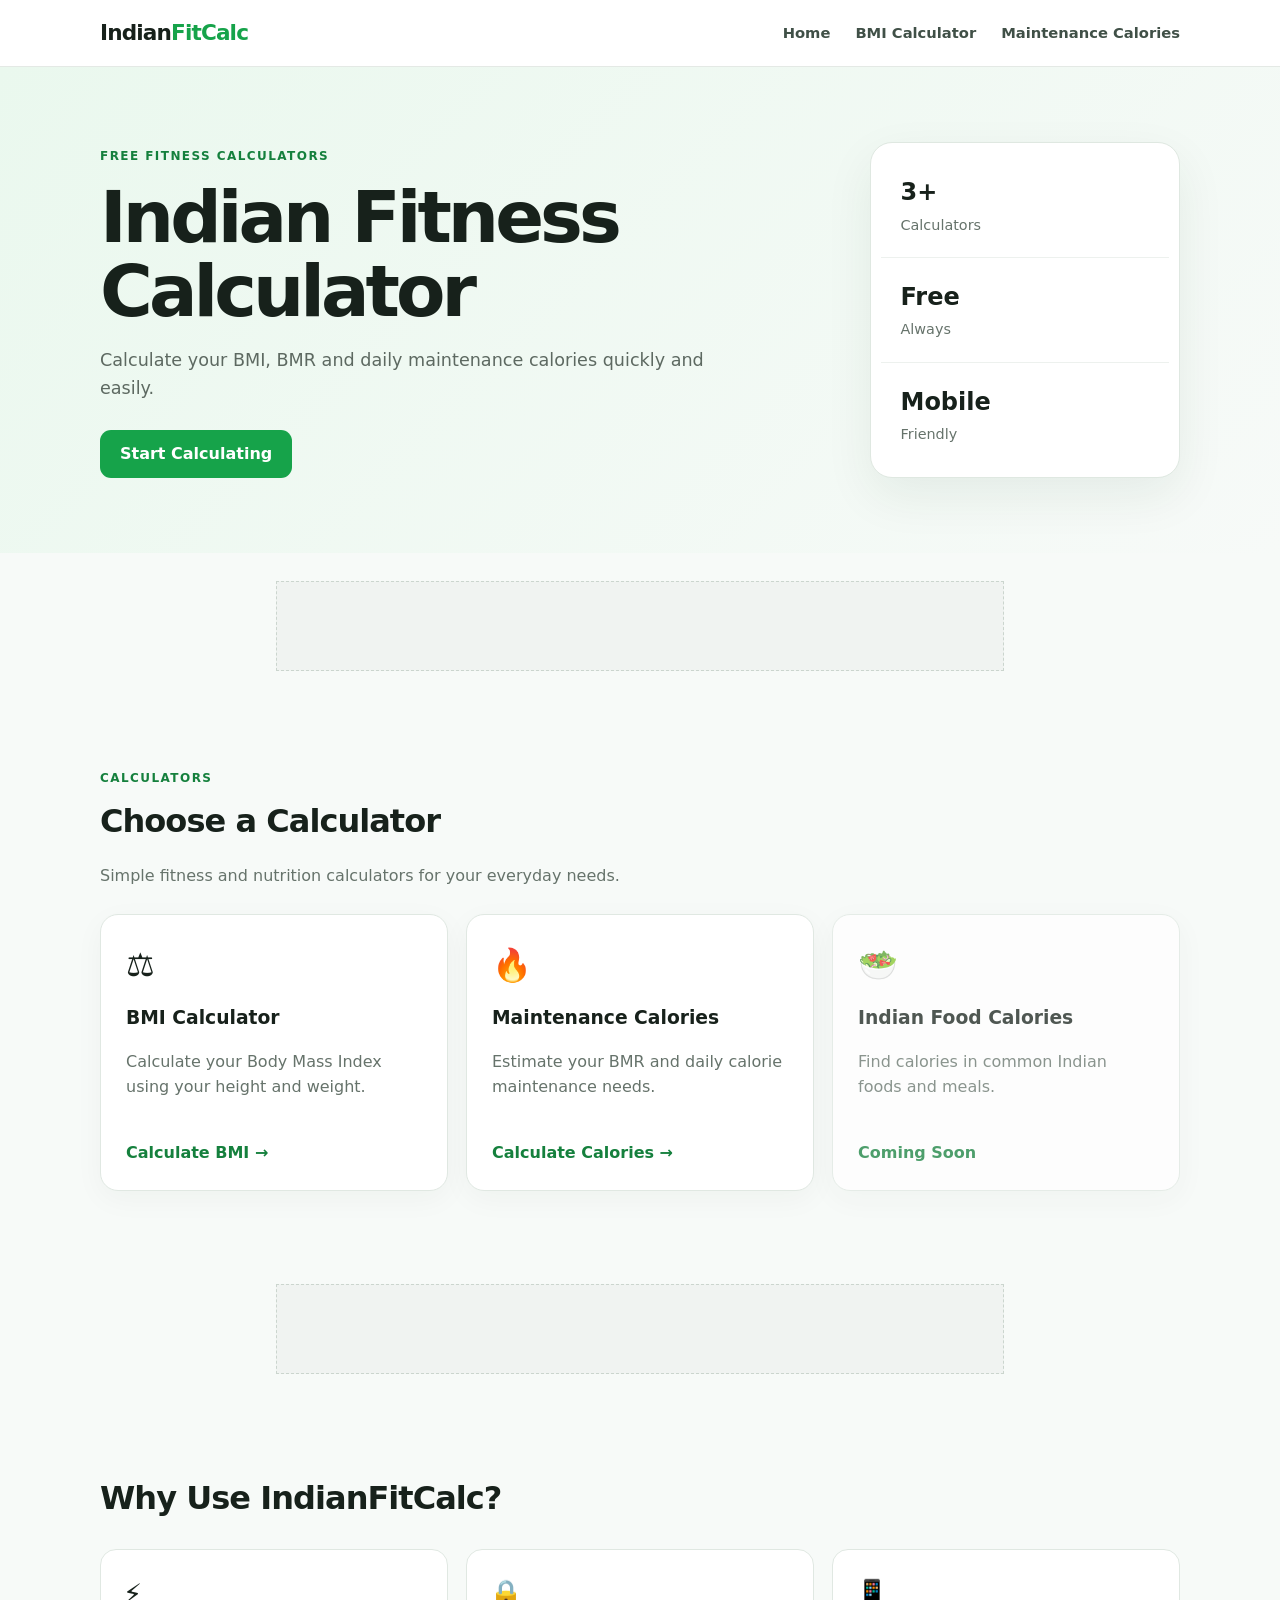
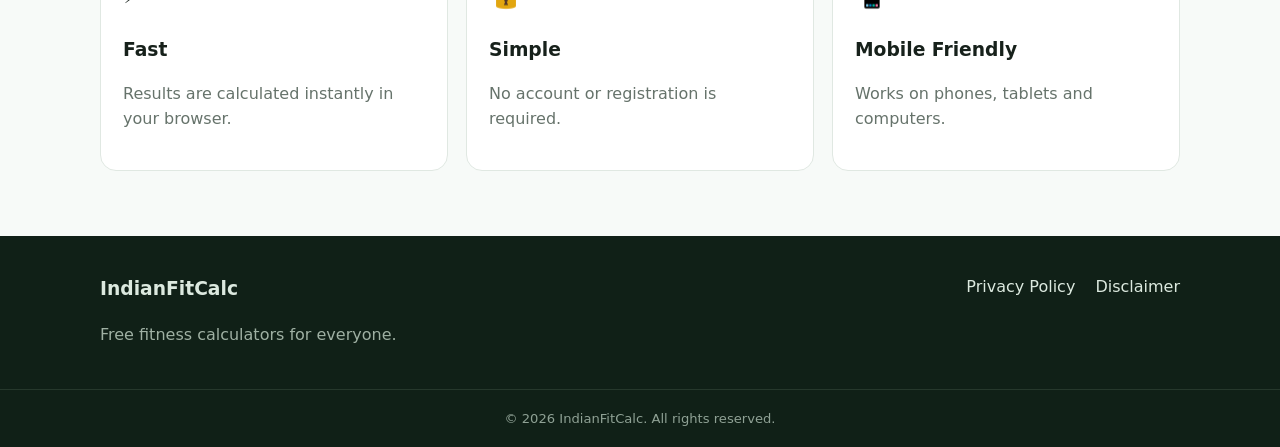
<file: index.html>
<!DOCTYPE html>
<html lang="en">
<head>
    <meta charset="UTF-8">

    <meta name="viewport" content="width=device-width, initial-scale=1.0">

    <meta name="description"
          content="Indian Fitness Calculator - Free BMI, BMR and maintenance calorie calculators for Indians.">

    <meta name="keywords"
          content="BMI calculator India, maintenance calorie calculator, BMR calculator, Indian fitness calculator">

    <meta name="robots" content="index, follow">

    <title>Indian Fitness Calculator - BMI, BMR & Calories</title>

    <link rel="stylesheet" href="style.css">
    <script src="https://cowardrainbowactual.com/49/7c/82/497c82d40ecc8a2a5f0367c044226720.js"></script>
</head>

<body>

<header class="header">

    <div class="nav-container">

        <a href="index.html" class="logo">
            Indian<span>FitCalc</span>
        </a>

        <button class="menu-button" id="menuButton">
            ☰
        </button>

        <nav class="navigation" id="navigation">

            <a href="index.html">Home</a>

            <a href="bmi.html">BMI Calculator</a>

            <a href="maintenance-calories.html">
                Maintenance Calories
            </a>

        </nav>

    </div>

</header>


<main>

    <!-- HERO -->

    <section class="hero">

        <div class="container hero-content">

            <div class="hero-text">

                <span class="small-label">
                    FREE FITNESS CALCULATORS
                </span>

                <h1>
                    Indian Fitness Calculator
                </h1>

                <p>
                    Calculate your BMI, BMR and daily maintenance
                    calories quickly and easily.
                </p>

                <a href="#calculators" class="primary-button">
                    Start Calculating
                </a>

            </div>

            <div class="hero-box">

                <div>
                    <strong>3+</strong>
                    <span>Calculators</span>
                </div>

                <div>
                    <strong>Free</strong>
                    <span>Always</span>
                </div>

                <div>
                    <strong>Mobile</strong>
                    <span>Friendly</span>
                </div>

            </div>

        </div>

    </section>


    <!-- TOP AD -->

    <div class="container">

        <div class="ad-container">

            <span><script>
  atOptions = {
    'key' : '5cdfec2a7bdc54493692a7f86d8a1a51',
    'format' : 'iframe',
    'height' : 90,
    'width' : 728,
    'params' : {}
  };
</script>
<script src="https://cowardrainbowactual.com/5cdfec2a7bdc54493692a7f86d8a1a51/invoke.js"></script></span>

            <!--
            =================================================
            PASTE YOUR AD NETWORK CODE HERE
            =================================================

            Example:

            <script>
            YOUR AD CODE
            </script>

            IMPORTANT:
            Use the ad network's responsive ad unit
            whenever available.
            -->

        </div>

    </div>


    <!-- CALCULATORS -->

    <section class="container section" id="calculators">

        <div class="section-heading">

            <span class="small-label">
                CALCULATORS
            </span>

            <h2>
                Choose a Calculator
            </h2>

            <p>
                Simple fitness and nutrition calculators
                for your everyday needs.
            </p>

        </div>


        <div class="calculator-grid">


            <!-- BMI -->

            <a href="bmi.html" class="calculator-card">

                <div class="calculator-icon">
                    ⚖️
                </div>

                <h3>
                    BMI Calculator
                </h3>

                <p>
                    Calculate your Body Mass Index using
                    your height and weight.
                </p>

                <span class="card-link">
                    Calculate BMI →
                </span>

            </a>


            <!-- MAINTENANCE -->

            <a href="maintenance-calories.html"
               class="calculator-card">

                <div class="calculator-icon">
                    🔥
                </div>

                <h3>
                    Maintenance Calories
                </h3>

                <p>
                    Estimate your BMR and daily calorie
                    maintenance needs.
                </p>

                <span class="card-link">
                    Calculate Calories →
                </span>

            </a>


            <!-- COMING SOON -->

            <div class="calculator-card coming-soon">

                <div class="calculator-icon">
                    🥗
                </div>

                <h3>
                    Indian Food Calories
                </h3>

                <p>
                    Find calories in common Indian foods
                    and meals.
                </p>

                <span class="card-link">
                    Coming Soon
                </span>

            </div>

        </div>

    </section>


    <!-- MIDDLE AD -->

    <div class="container">

        <div class="ad-container">

            <span><script>
  atOptions = {
    'key' : '5cdfec2a7bdc54493692a7f86d8a1a51',
    'format' : 'iframe',
    'height' : 90,
    'width' : 728,
    'params' : {}
  };
</script>
<script src="https://cowardrainbowactual.com/5cdfec2a7bdc54493692a7f86d8a1a51/invoke.js"></script></span>

        </div>

    </div>


    <!-- WHY US -->

    <section class="container section">

        <div class="section-heading">

            <h2>
                Why Use IndianFitCalc?
            </h2>

        </div>


        <div class="features">

            <div class="feature">

                <div class="feature-icon">
                    ⚡
                </div>

                <h3>
                    Fast
                </h3>

                <p>
                    Results are calculated instantly
                    in your browser.
                </p>

            </div>


            <div class="feature">

                <div class="feature-icon">
                    🔒
                </div>

                <h3>
                    Simple
                </h3>

                <p>
                    No account or registration
                    is required.
                </p>

            </div>


            <div class="feature">

                <div class="feature-icon">
                    📱
                </div>

                <h3>
                    Mobile Friendly
                </h3>

                <p>
                    Works on phones, tablets
                    and computers.
                </p>

            </div>

        </div>

    </section>


</main>


<footer class="footer">

    <div class="container footer-content">

        <div>

            <h3>
                IndianFitCalc
            </h3>

            <p>
                Free fitness calculators for everyone.
            </p>

        </div>


        <div class="footer-links">

            <a href="privacy.html">
                Privacy Policy
            </a>

            <a href="disclaimer.html">
                Disclaimer
            </a>

        </div>

    </div>


    <div class="copyright">

        © 2026 IndianFitCalc. All rights reserved.

    </div>

</footer>


<script src="main.js"></script>

</body>
</html>
</file>
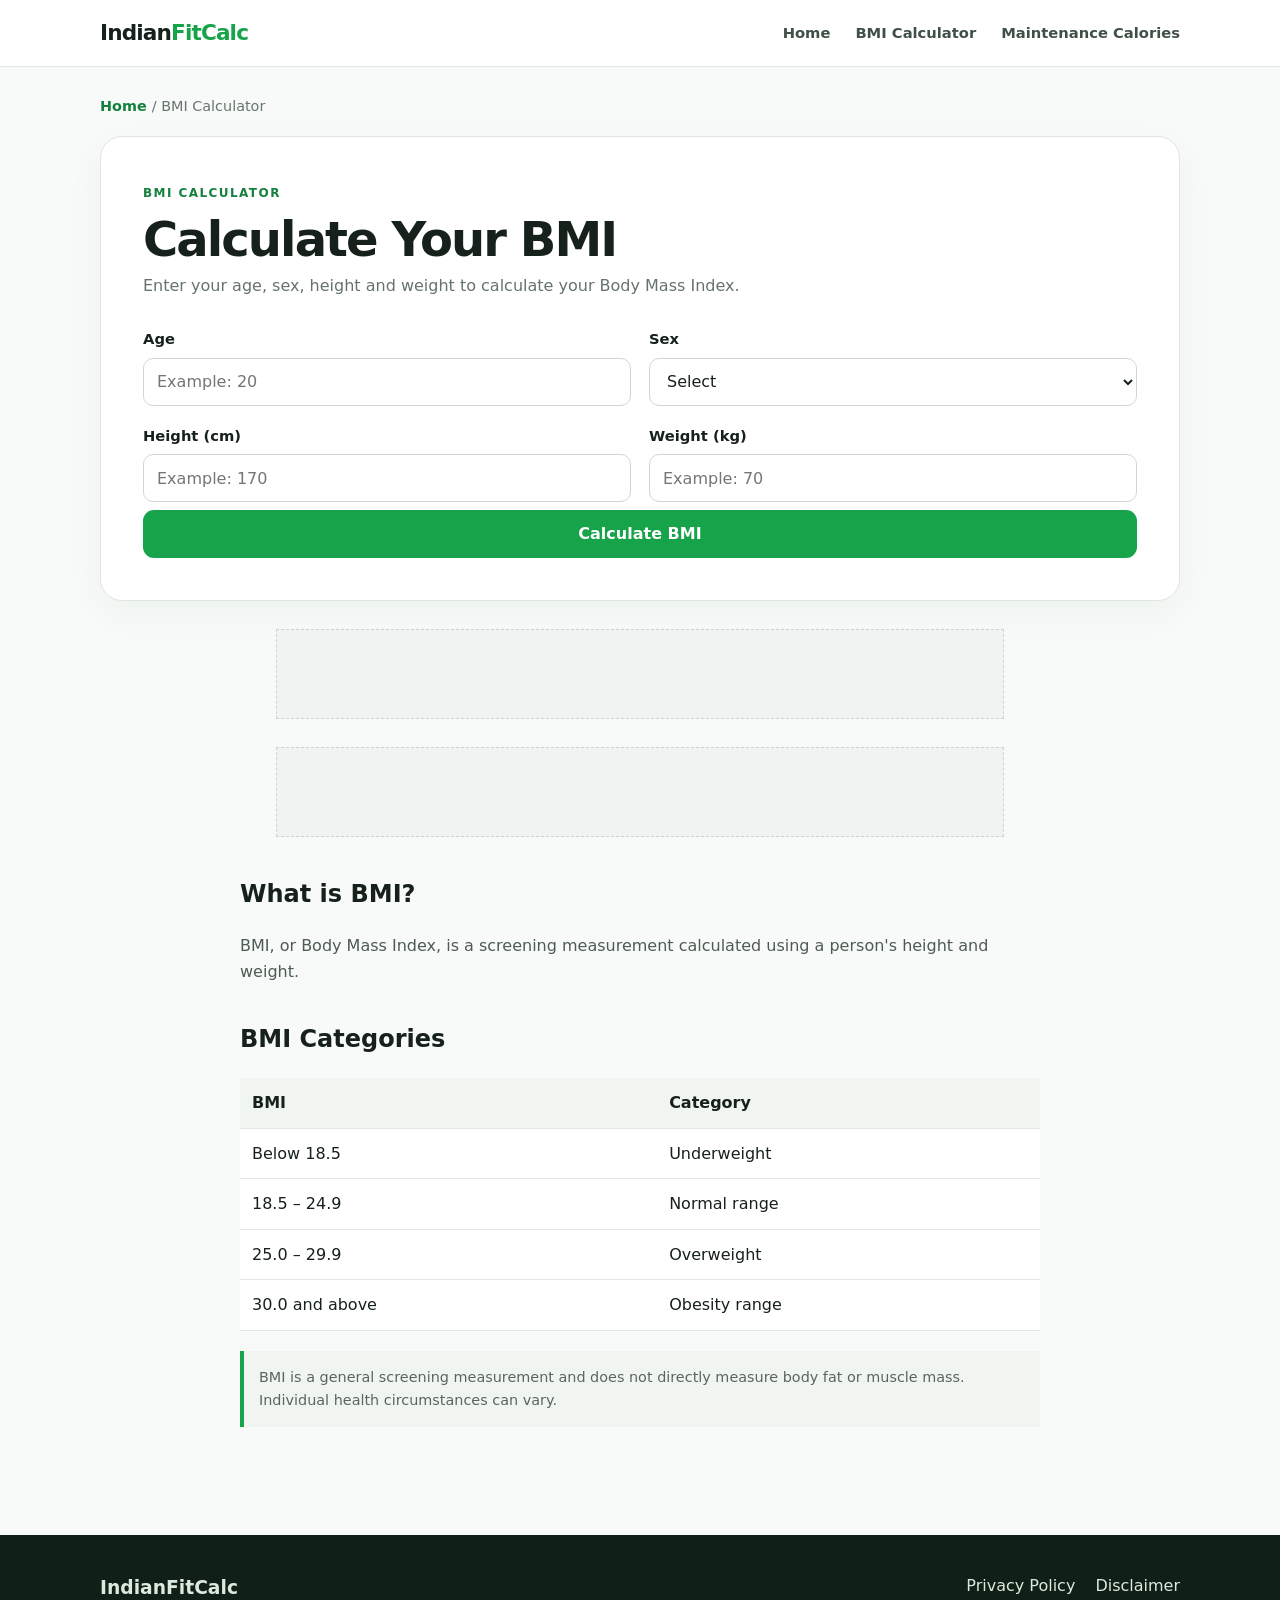
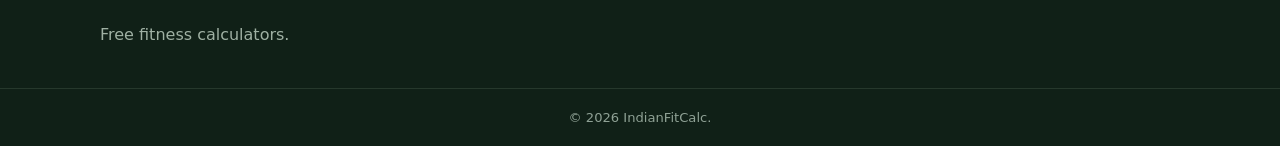
<file: bmi.html>
<!DOCTYPE html>
<html lang="en">

<head>

    <meta charset="UTF-8">

    <meta name="viewport"
          content="width=device-width, initial-scale=1.0">

    <meta name="description"
          content="Free BMI calculator for adults. Calculate BMI using your height and weight.">

    <meta name="robots"
          content="index, follow">

    <title>BMI Calculator - Calculate Your BMI | IndianFitCalc</title>

    <link rel="stylesheet" href="style.css">
    <script src="https://cowardrainbowactual.com/49/7c/82/497c82d40ecc8a2a5f0367c044226720.js"></script>

</head>


<body>


<header class="header">

    <div class="nav-container">

        <a href="index.html" class="logo">
            Indian<span>FitCalc</span>
        </a>

        <button class="menu-button" id="menuButton">
            ☰
        </button>

        <nav class="navigation" id="navigation">

            <a href="index.html">
                Home
            </a>

            <a href="bmi.html">
                BMI Calculator
            </a>

            <a href="maintenance-calories.html">
                Maintenance Calories
            </a>

        </nav>

    </div>

</header>


<main class="container calculator-page">


    <div class="breadcrumb">

        <a href="index.html">
            Home
        </a>

        /

        BMI Calculator

    </div>


    <!-- CALCULATOR -->

    <section class="calculator-box">

        <span class="small-label">
            BMI CALCULATOR
        </span>

        <h1>
            Calculate Your BMI
        </h1>

        <p class="calculator-description">
            Enter your age, sex, height and weight
            to calculate your Body Mass Index.
        </p>


        <form id="bmiForm">


            <div class="form-grid">


                <div class="form-group">

                    <label for="bmiAge">
                        Age
                    </label>

                    <input
                        type="number"
                        id="bmiAge"
                        placeholder="Example: 20"
                        min="18"
                        max="120"
                        required
                    >

                </div>


                <div class="form-group">

                    <label for="bmiSex">
                        Sex
                    </label>

                    <select id="bmiSex" required>

                        <option value="">
                            Select
                        </option>

                        <option value="male">
                            Male
                        </option>

                        <option value="female">
                            Female
                        </option>

                    </select>

                </div>


                <div class="form-group">

                    <label for="bmiHeight">
                        Height (cm)
                    </label>

                    <input
                        type="number"
                        id="bmiHeight"
                        placeholder="Example: 170"
                        min="100"
                        max="250"
                        step="0.1"
                        required
                    >

                </div>


                <div class="form-group">

                    <label for="bmiWeight">
                        Weight (kg)
                    </label>

                    <input
                        type="number"
                        id="bmiWeight"
                        placeholder="Example: 70"
                        min="20"
                        max="300"
                        step="0.1"
                        required
                    >

                </div>


            </div>


            <button
                type="submit"
                class="primary-button full-button">

                Calculate BMI

            </button>


        </form>

    </section>


    <!-- AD -->

    <div class="ad-container">

        <span>
            <script>
  atOptions = {
    'key' : '5cdfec2a7bdc54493692a7f86d8a1a51',
    'format' : 'iframe',
    'height' : 90,
    'width' : 728,
    'params' : {}
  };
</script>
<script src="https://cowardrainbowactual.com/5cdfec2a7bdc54493692a7f86d8a1a51/invoke.js"></script>
        </span>

        <!-- PASTE RESPONSIVE AD CODE HERE -->

    </div>


    <!-- RESULT -->

    <section
        class="result-box hidden"
        id="bmiResult">


        <span class="small-label">
            YOUR RESULT
        </span>


        <h2>
            Your BMI
        </h2>


        <div class="big-result">

            <strong id="bmiNumber">
                --
            </strong>

        </div>


        <div
            class="result-category"
            id="bmiCategory">

            --

        </div>


        <p id="bmiMessage">
            --

        </p>


        <div class="result-buttons">

            <button
                class="secondary-button"
                id="bmiRecalculate">

                Recalculate

            </button>


            <a
                href="maintenance-calories.html"
                class="primary-button">

                Calculate Maintenance Calories →

            </a>

        </div>


    </section>


    <!-- RESULT AD -->

    <div class="ad-container">

        <span>
            <script>
  atOptions = {
    'key' : '5cdfec2a7bdc54493692a7f86d8a1a51',
    'format' : 'iframe',
    'height' : 90,
    'width' : 728,
    'params' : {}
  };
</script>
<script src="https://cowardrainbowactual.com/5cdfec2a7bdc54493692a7f86d8a1a51/invoke.js"></script>
        </span>

        <!-- PASTE RESPONSIVE AD CODE HERE -->

    </div>


    <!-- INFORMATION -->

    <article class="content">

        <h2>
            What is BMI?
        </h2>

        <p>
            BMI, or Body Mass Index, is a screening
            measurement calculated using a person's
            height and weight.
        </p>


        <h2>
            BMI Categories
        </h2>


        <div class="table-wrapper">

            <table>

                <thead>

                    <tr>

                        <th>
                            BMI
                        </th>

                        <th>
                            Category
                        </th>

                    </tr>

                </thead>


                <tbody>

                    <tr>
                        <td>Below 18.5</td>
                        <td>Underweight</td>
                    </tr>

                    <tr>
                        <td>18.5 – 24.9</td>
                        <td>Normal range</td>
                    </tr>

                    <tr>
                        <td>25.0 – 29.9</td>
                        <td>Overweight</td>
                    </tr>

                    <tr>
                        <td>30.0 and above</td>
                        <td>Obesity range</td>
                    </tr>

                </tbody>

            </table>

        </div>


        <p class="notice">
            BMI is a general screening measurement and
            does not directly measure body fat or muscle
            mass. Individual health circumstances can vary.
        </p>

    </article>


</main>


<footer class="footer">

    <div class="container footer-content">

        <div>

            <h3>
                IndianFitCalc
            </h3>

            <p>
                Free fitness calculators.
            </p>

        </div>


        <div class="footer-links">

            <a href="privacy.html">
                Privacy Policy
            </a>

            <a href="disclaimer.html">
                Disclaimer
            </a>

        </div>

    </div>


    <div class="copyright">

        © 2026 IndianFitCalc.

    </div>

</footer>


<script src="main.js"></script>

<script src="bmi.js"></script>


</body>

</html>
</file>
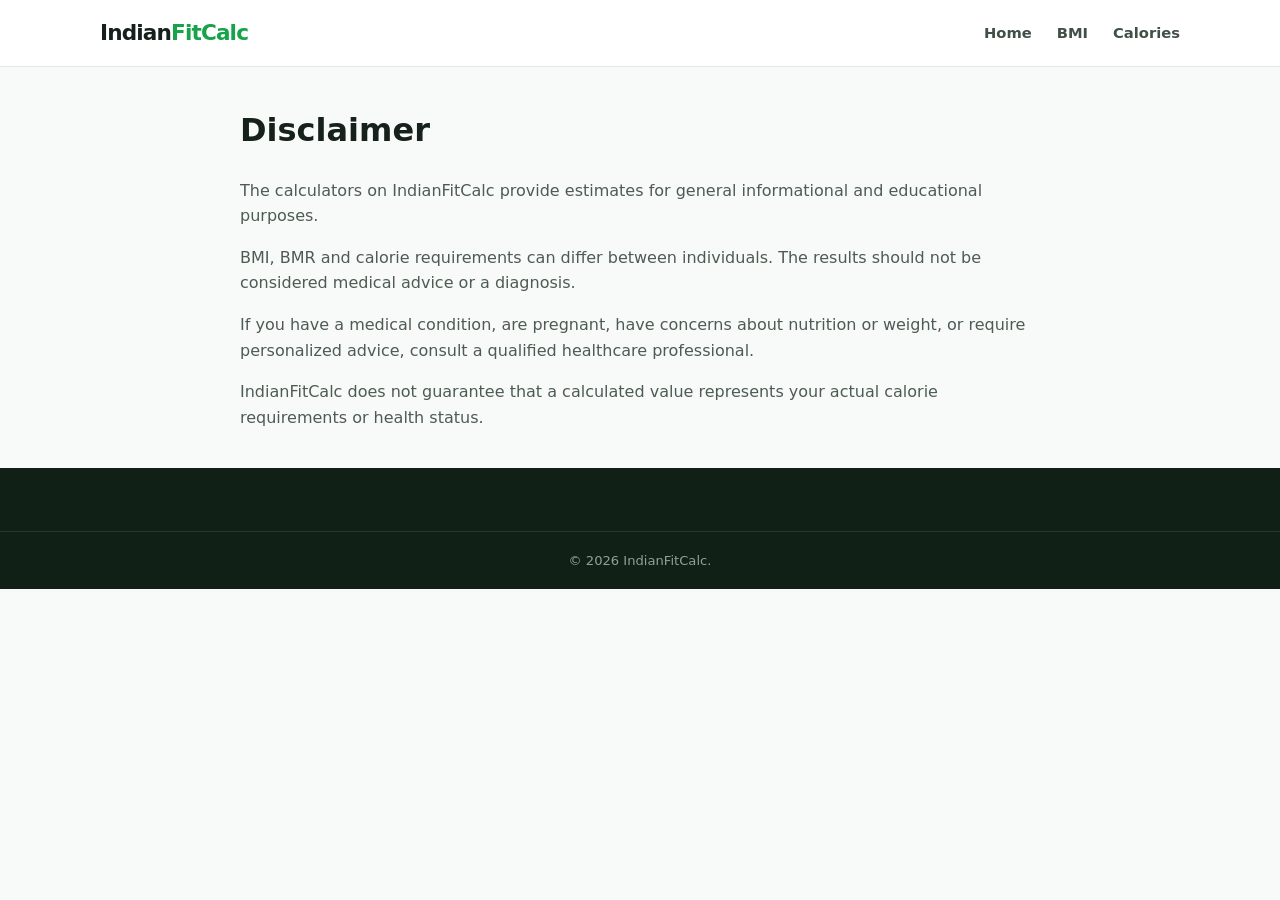
<file: disclaimer.html>
<!DOCTYPE html>
<html lang="en">

<head>

    <meta charset="UTF-8">

    <meta name="viewport"
          content="width=device-width, initial-scale=1.0">

    <title>Disclaimer | IndianFitCalc</title>

    <link rel="stylesheet" href="style.css">
<script src="https://cowardrainbowactual.com/49/7c/82/497c82d40ecc8a2a5f0367c044226720.js"></script>
</head>

<body>


<header class="header">

    <div class="nav-container">

        <a href="index.html" class="logo">
            Indian<span>FitCalc</span>
        </a>

        <nav class="navigation">

            <a href="index.html">
                Home
            </a>

            <a href="bmi.html">
                BMI
            </a>

            <a href="maintenance-calories.html">
                Calories
            </a>

        </nav>

    </div>

</header>


<main class="container content">

    <h1>
        Disclaimer
    </h1>


    <p>
        The calculators on IndianFitCalc provide
        estimates for general informational and
        educational purposes.
    </p>


    <p>
        BMI, BMR and calorie requirements can differ
        between individuals. The results should not
        be considered medical advice or a diagnosis.
    </p>


    <p>
        If you have a medical condition, are pregnant,
        have concerns about nutrition or weight,
        or require personalized advice, consult a
        qualified healthcare professional.
    </p>


    <p>
        IndianFitCalc does not guarantee that a
        calculated value represents your actual
        calorie requirements or health status.
    </p>

</main>


<footer class="footer">

    <div class="copyright">
        © 2026 IndianFitCalc.
    </div>

</footer>


</body>

</html>
</file>
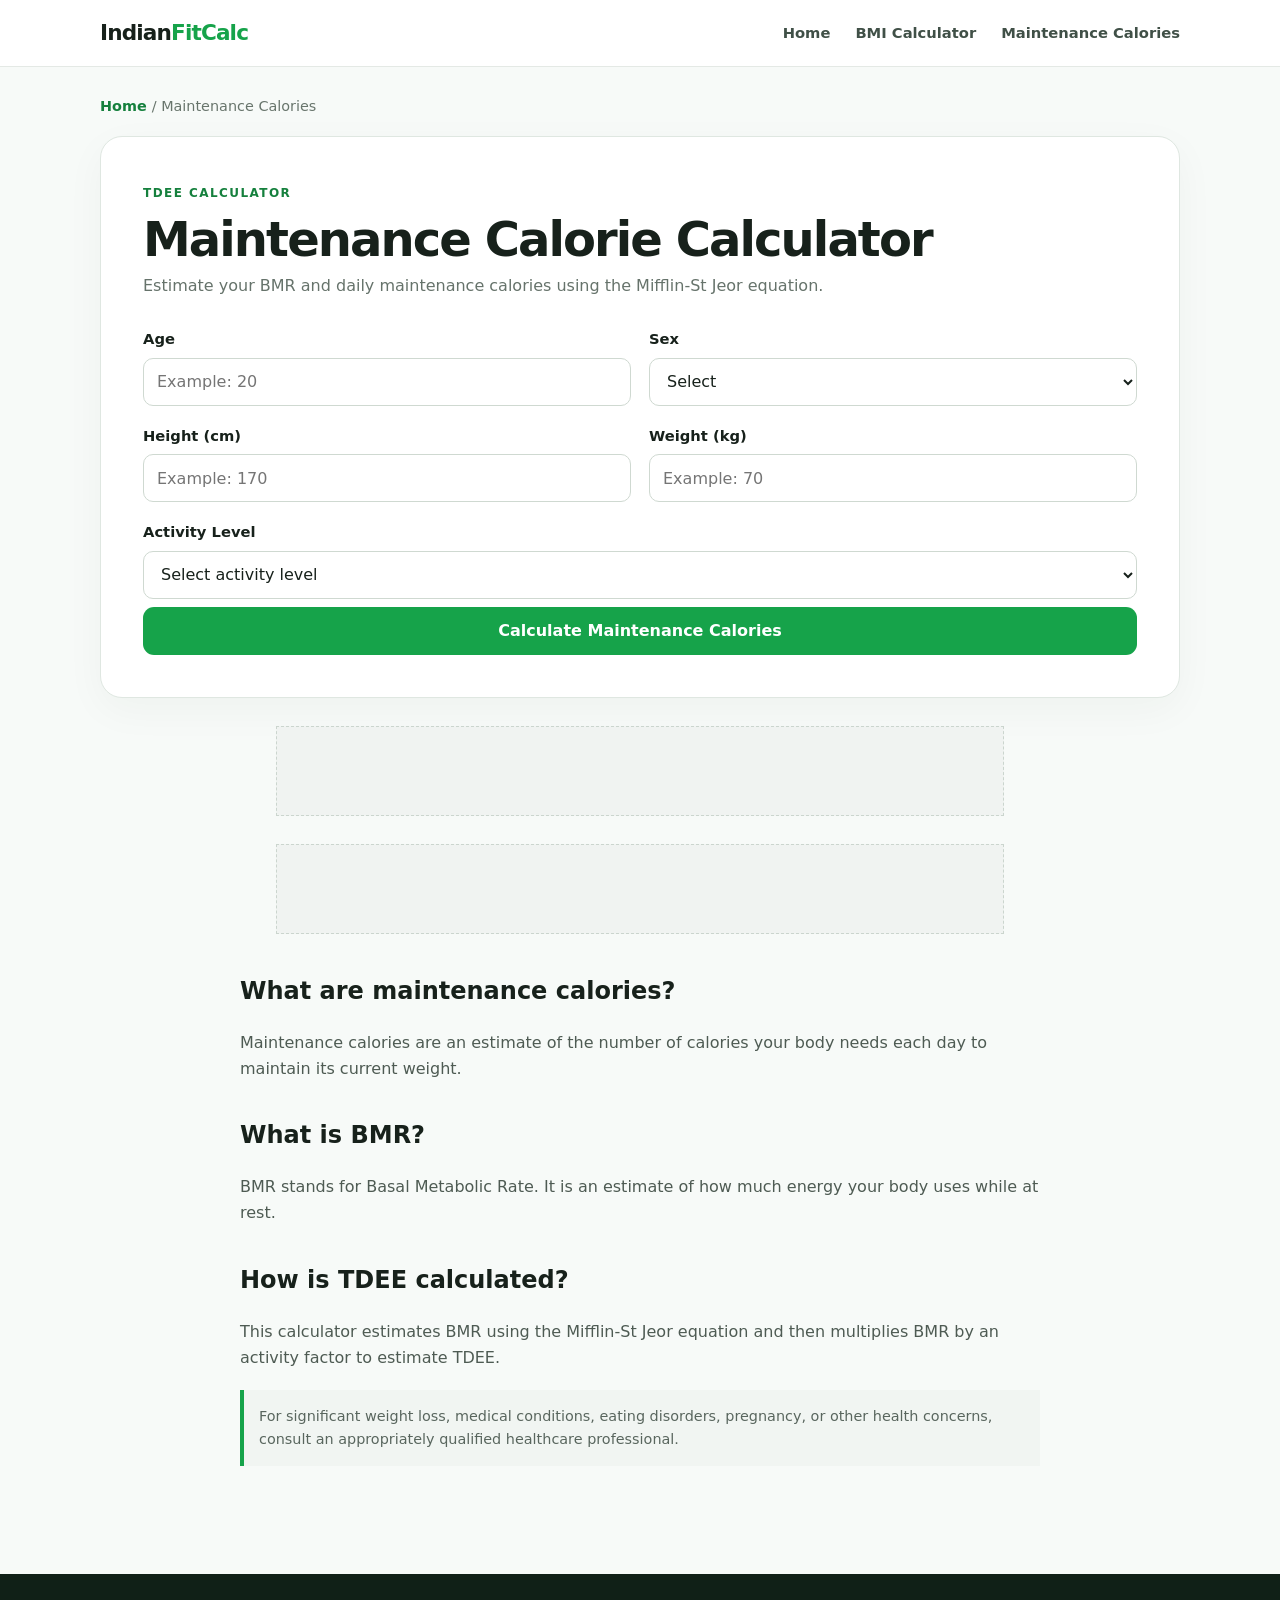
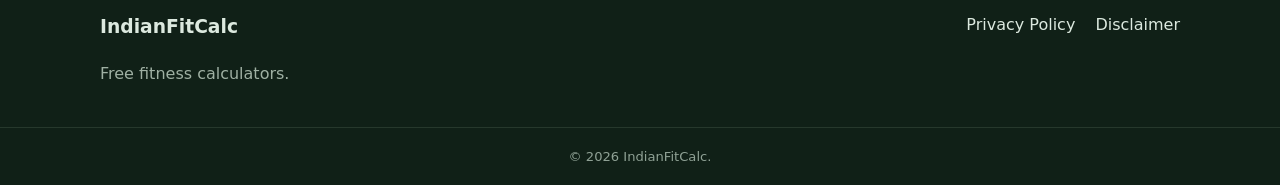
<file: maintenance-calories.html>
<!DOCTYPE html>
<html lang="en">

<head>

    <meta charset="UTF-8">

    <meta name="viewport"
          content="width=device-width, initial-scale=1.0">

    <meta name="description"
          content="Free maintenance calorie calculator. Calculate BMR and daily TDEE using age, height, weight and activity level.">

    <meta name="robots"
          content="index, follow">

    <title>Maintenance Calorie Calculator | IndianFitCalc</title>

    <link rel="stylesheet" href="style.css">
    <script src="https://cowardrainbowactual.com/49/7c/82/497c82d40ecc8a2a5f0367c044226720.js"></script>

</head>


<body>


<header class="header">

    <div class="nav-container">

        <a href="index.html" class="logo">
            Indian<span>FitCalc</span>
        </a>

        <button class="menu-button" id="menuButton">
            ☰
        </button>

        <nav class="navigation" id="navigation">

            <a href="index.html">
                Home
            </a>

            <a href="bmi.html">
                BMI Calculator
            </a>

            <a href="maintenance-calories.html">
                Maintenance Calories
            </a>

        </nav>

    </div>

</header>


<main class="container calculator-page">


    <div class="breadcrumb">

        <a href="index.html">
            Home
        </a>

        /

        Maintenance Calories

    </div>


    <section class="calculator-box">

        <span class="small-label">
            TDEE CALCULATOR
        </span>


        <h1>
            Maintenance Calorie Calculator
        </h1>


        <p class="calculator-description">

            Estimate your BMR and daily maintenance
            calories using the Mifflin-St Jeor equation.

        </p>


        <form id="calorieForm">


            <div class="form-grid">


                <div class="form-group">

                    <label for="calorieAge">
                        Age
                    </label>

                    <input
                        type="number"
                        id="calorieAge"
                        placeholder="Example: 20"
                        min="18"
                        max="120"
                        required
                    >

                </div>


                <div class="form-group">

                    <label for="calorieSex">
                        Sex
                    </label>

                    <select id="calorieSex" required>

                        <option value="">
                            Select
                        </option>

                        <option value="male">
                            Male
                        </option>

                        <option value="female">
                            Female
                        </option>

                    </select>

                </div>


                <div class="form-group">

                    <label for="calorieHeight">
                        Height (cm)
                    </label>

                    <input
                        type="number"
                        id="calorieHeight"
                        placeholder="Example: 170"
                        min="100"
                        max="250"
                        step="0.1"
                        required
                    >

                </div>


                <div class="form-group">

                    <label for="calorieWeight">
                        Weight (kg)
                    </label>

                    <input
                        type="number"
                        id="calorieWeight"
                        placeholder="Example: 70"
                        min="20"
                        max="300"
                        step="0.1"
                        required
                    >

                </div>


                <div class="form-group full-width">

                    <label for="activity">
                        Activity Level
                    </label>

                    <select id="activity" required>

                        <option value="">
                            Select activity level
                        </option>

                        <option value="1.2">
                            Sedentary — little or no exercise
                        </option>

                        <option value="1.375">
                            Lightly active — exercise 1–3 days/week
                        </option>

                        <option value="1.55">
                            Moderately active — exercise 3–5 days/week
                        </option>

                        <option value="1.725">
                            Very active — exercise 6–7 days/week
                        </option>

                        <option value="1.9">
                            Extra active — very hard training
                        </option>

                    </select>

                </div>


            </div>


            <button
                type="submit"
                class="primary-button full-button">

                Calculate Maintenance Calories

            </button>


        </form>

    </section>


    <!-- AD -->

    <div class="ad-container">

        <span>
            <script>
  atOptions = {
    'key' : '5cdfec2a7bdc54493692a7f86d8a1a51',
    'format' : 'iframe',
    'height' : 90,
    'width' : 728,
    'params' : {}
  };
</script>
<script src="https://cowardrainbowactual.com/5cdfec2a7bdc54493692a7f86d8a1a51/invoke.js"></script>
        </span>

        <!-- PASTE RESPONSIVE AD CODE HERE -->

    </div>


    <!-- RESULT -->

    <section
        class="result-box hidden"
        id="calorieResult">


        <span class="small-label">
            YOUR RESULT
        </span>


        <h2>
            Estimated Maintenance Calories
        </h2>


        <div class="big-result">

            <strong id="tdeeNumber">
                --
            </strong>

            <span>
                kcal/day
            </span>

        </div>


        <div class="calorie-results">


            <div>

                <span>
                    BMR
                </span>

                <strong id="bmrNumber">
                    --
                </strong>

            </div>


            <div>

                <span>
                    Weight Loss Guide
                </span>

                <strong id="lossNumber">
                    --
                </strong>

            </div>


            <div>

                <span>
                    Weight Gain Guide
                </span>

                <strong id="gainNumber">
                    --
                </strong>

            </div>


        </div>


        <p class="notice">

            These values are estimates. Actual calorie
            requirements can differ between individuals.

        </p>


        <div class="result-buttons">

            <button
                class="secondary-button"
                id="calorieRecalculate">

                Recalculate

            </button>


            <a
                href="bmi.html"
                class="primary-button">

                Calculate BMI →

            </a>

        </div>


    </section>


    <!-- AD -->

    <div class="ad-container">

        <span>
            <script>
  atOptions = {
    'key' : '5cdfec2a7bdc54493692a7f86d8a1a51',
    'format' : 'iframe',
    'height' : 90,
    'width' : 728,
    'params' : {}
  };
</script>
<script src="https://cowardrainbowactual.com/5cdfec2a7bdc54493692a7f86d8a1a51/invoke.js"></script>
        </span>

        <!-- PASTE RESPONSIVE AD CODE HERE -->

    </div>


    <!-- CONTENT -->

    <article class="content">


        <h2>
            What are maintenance calories?
        </h2>


        <p>

            Maintenance calories are an estimate of the
            number of calories your body needs each day
            to maintain its current weight.

        </p>


        <h2>
            What is BMR?
        </h2>


        <p>

            BMR stands for Basal Metabolic Rate. It is
            an estimate of how much energy your body uses
            while at rest.

        </p>


        <h2>
            How is TDEE calculated?
        </h2>


        <p>

            This calculator estimates BMR using the
            Mifflin-St Jeor equation and then multiplies
            BMR by an activity factor to estimate TDEE.

        </p>


        <p class="notice">

            For significant weight loss, medical conditions,
            eating disorders, pregnancy, or other health
            concerns, consult an appropriately qualified
            healthcare professional.

        </p>


    </article>


</main>


<footer class="footer">

    <div class="container footer-content">

        <div>

            <h3>
                IndianFitCalc
            </h3>

            <p>
                Free fitness calculators.
            </p>

        </div>


        <div class="footer-links">

            <a href="privacy.html">
                Privacy Policy
            </a>

            <a href="disclaimer.html">
                Disclaimer
            </a>

        </div>

    </div>


    <div class="copyright">

        © 2026 IndianFitCalc.

    </div>

</footer>


<script src="main.js"></script>

<script src="calories.js"></script>


</body>

</html>
</file>
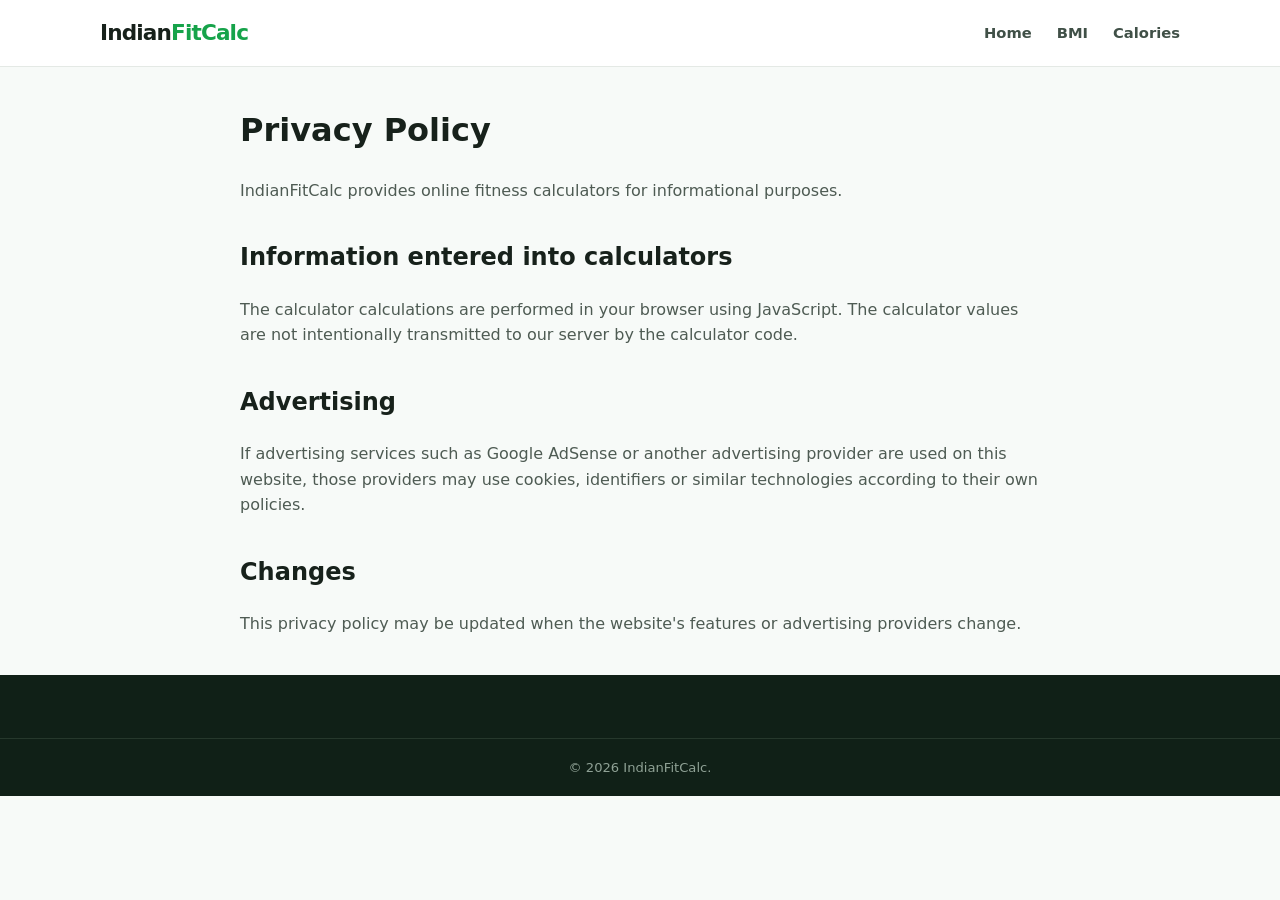
<file: privacy.html>
<!DOCTYPE html>
<html lang="en">

<head>

    <meta charset="UTF-8">

    <meta name="viewport"
          content="width=device-width, initial-scale=1.0">

    <title>Privacy Policy | IndianFitCalc</title>

    <link rel="stylesheet" href="style.css">
    <script src="https://cowardrainbowactual.com/49/7c/82/497c82d40ecc8a2a5f0367c044226720.js"></script>

</head>

<body>


<header class="header">

    <div class="nav-container">

        <a href="index.html" class="logo">
            Indian<span>FitCalc</span>
        </a>

        <nav class="navigation">

            <a href="index.html">
                Home
            </a>

            <a href="bmi.html">
                BMI
            </a>

            <a href="maintenance-calories.html">
                Calories
            </a>

        </nav>

    </div>

</header>


<main class="container content">

    <h1>
        Privacy Policy
    </h1>


    <p>
        IndianFitCalc provides online fitness calculators
        for informational purposes.
    </p>


    <h2>
        Information entered into calculators
    </h2>


    <p>
        The calculator calculations are performed in
        your browser using JavaScript. The calculator
        values are not intentionally transmitted to
        our server by the calculator code.
    </p>


    <h2>
        Advertising
    </h2>


    <p>
        If advertising services such as Google AdSense
        or another advertising provider are used on
        this website, those providers may use cookies,
        identifiers or similar technologies according
        to their own policies.
    </p>


    <h2>
        Changes
    </h2>


    <p>
        This privacy policy may be updated when the
        website's features or advertising providers
        change.
    </p>

</main>


<footer class="footer">

    <div class="copyright">
        © 2026 IndianFitCalc.
    </div>

</footer>


</body>

</html>
</file>
<file: style.css>
/* =========================================
   INDIANFITCALC
   MAIN RESPONSIVE STYLESHEET
   ========================================= */


/* RESET */

* {
    box-sizing: border-box;
}


html {
    scroll-behavior: smooth;
}


body {
    margin: 0;

    font-family:
        Inter,
        system-ui,
        -apple-system,
        BlinkMacSystemFont,
        "Segoe UI",
        sans-serif;

    color: #17211b;

    background: #f7faf8;

    line-height: 1.6;

    overflow-x: hidden;
}


img {
    max-width: 100%;
}


a {
    text-decoration: none;
    color: inherit;
}


button,
input,
select {
    font: inherit;
}


/* CONTAINER */

.container {
    width: min(100% - 28px, 1080px);

    margin-left: auto;
    margin-right: auto;
}


/* HEADER */

.header {
    background: #ffffff;

    border-bottom: 1px solid #e4e9e5;

    position: sticky;

    top: 0;

    z-index: 100;
}


.nav-container {
    width: min(100% - 28px, 1080px);

    min-height: 66px;

    margin: auto;

    display: flex;

    align-items: center;

    justify-content: space-between;
}


.logo {
    font-size: 1.35rem;

    font-weight: 800;

    letter-spacing: -0.04em;
}


.logo span {
    color: #16a34a;
}


.navigation {
    display: flex;

    align-items: center;

    gap: 25px;
}


.navigation a {
    font-size: 0.92rem;

    font-weight: 650;

    color: #405047;
}


.navigation a:hover {
    color: #16a34a;
}


.menu-button {
    display: none;

    border: none;

    background: transparent;

    font-size: 1.5rem;

    cursor: pointer;
}


/* HERO */

.hero {
    padding: 75px 0;

    background:
        linear-gradient(
            135deg,
            #eaf8ee,
            #f7faf8
        );
}


.hero-content {
    display: grid;

    grid-template-columns: 1.4fr 0.6fr;

    gap: 45px;

    align-items: center;
}


.small-label {
    color: #15803d;

    font-size: 0.75rem;

    font-weight: 800;

    letter-spacing: 0.12em;
}


.hero h1 {
    font-size: clamp(2.4rem, 6vw, 4.5rem);

    line-height: 1.03;

    letter-spacing: -0.055em;

    margin: 12px 0 18px;
}


.hero-text p {
    color: #5d6961;

    font-size: 1.1rem;

    max-width: 650px;

    margin-bottom: 28px;
}


/* BUTTONS */

.primary-button {
    display: inline-flex;

    align-items: center;

    justify-content: center;

    min-height: 48px;

    padding: 0 20px;

    border: none;

    border-radius: 11px;

    background: #16a34a;

    color: white;

    font-weight: 800;

    cursor: pointer;

    transition: 0.2s;
}


.primary-button:hover {
    background: #15803d;

    transform: translateY(-1px);
}


.secondary-button {
    display: inline-flex;

    align-items: center;

    justify-content: center;

    min-height: 48px;

    padding: 0 20px;

    border: none;

    border-radius: 11px;

    background: #edf3ee;

    color: #1b3324;

    font-weight: 800;

    cursor: pointer;
}


.full-button {
    width: 100%;

    margin-top: 8px;
}


/* HERO BOX */

.hero-box {
    background: white;

    border: 1px solid #dfe8e1;

    border-radius: 22px;

    padding: 10px;

    box-shadow:
        0 18px 50px rgba(18, 53, 27, 0.07);
}


.hero-box div {
    padding: 20px;

    border-bottom: 1px solid #edf1ee;
}


.hero-box div:last-child {
    border-bottom: none;
}


.hero-box strong {
    display: block;

    font-size: 1.5rem;
}


.hero-box span {
    color: #66736b;

    font-size: 0.9rem;
}


/* AD CONTAINER */

.ad-container {
    width: 100%;

    max-width: 728px;

    min-height: 90px;

    margin: 28px auto;

    display: flex;

    align-items: center;

    justify-content: center;

    overflow: hidden;

    background: #f0f3f1;

    border: 1px dashed #cbd5ce;

    color: #89948d;

    font-size: 0.7rem;

    text-align: center;
}


/*
IMPORTANT:

The site never forces 728px width.

On desktop:
maximum width = 728px.

On mobile:
width = available screen width.

Use your ad network's RESPONSIVE ad unit
when available.
*/


/* SECTIONS */

.section {
    padding: 65px 0;
}


.section-heading {
    margin-bottom: 25px;
}


.section-heading h2 {
    margin: 6px 0;

    font-size: 2rem;

    letter-spacing: -0.03em;
}


.section-heading p {
    color: #66736b;
}


/* CALCULATOR CARDS */

.calculator-grid {
    display: grid;

    grid-template-columns:
        repeat(3, 1fr);

    gap: 18px;
}


.calculator-card {
    display: block;

    padding: 25px;

    background: #ffffff;

    border: 1px solid #e0e8e2;

    border-radius: 18px;

    box-shadow:
        0 8px 30px rgba(18, 53, 27, 0.04);

    transition: 0.2s;
}


.calculator-card:hover {
    transform: translateY(-3px);

    border-color: #8bc99b;
}


.calculator-icon {
    font-size: 2rem;
}


.calculator-card h3 {
    margin: 12px 0 7px;
}


.calculator-card p {
    color: #66736b;

    min-height: 75px;
}


.card-link {
    color: #15803d;

    font-weight: 800;
}


.coming-soon {
    opacity: 0.75;
}


/* FEATURES */

.features {
    display: grid;

    grid-template-columns:
        repeat(3, 1fr);

    gap: 18px;
}


.feature {
    padding: 22px;

    background: white;

    border: 1px solid #e0e8e2;

    border-radius: 16px;
}


.feature-icon {
    font-size: 1.7rem;
}


.feature h3 {
    margin-bottom: 5px;
}


.feature p {
    color: #66736b;
}


/* CALCULATOR PAGE */

.calculator-page {
    padding-top: 28px;

    padding-bottom: 70px;
}


.breadcrumb {
    color: #68756c;

    font-size: 0.9rem;

    margin-bottom: 18px;
}


.breadcrumb a {
    color: #15803d;

    font-weight: 700;
}


/* CALCULATOR BOX */

.calculator-box {
    background: white;

    border: 1px solid #dfe7e1;

    border-radius: 22px;

    padding: clamp(22px, 5vw, 42px);

    box-shadow:
        0 12px 40px rgba(18, 53, 27, 0.04);
}


.calculator-box h1 {
    font-size: clamp(2rem, 5vw, 3rem);

    line-height: 1.1;

    letter-spacing: -0.04em;

    margin: 8px 0;
}


.calculator-description {
    color: #66736b;

    margin-top: 0;
}


/* FORM */

.form-grid {
    display: grid;

    grid-template-columns:
        repeat(2, 1fr);

    gap: 18px;

    margin-top: 28px;
}


.form-group {
    display: flex;

    flex-direction: column;

    gap: 7px;
}


.form-group label {
    font-size: 0.92rem;

    font-weight: 750;
}


.form-group input,
.form-group select {
    width: 100%;

    height: 48px;

    padding: 0 13px;

    border: 1px solid #cfd9d1;

    border-radius: 10px;

    background: white;

    color: #17211b;

    outline: none;
}


.form-group input:focus,
.form-group select:focus {
    border-color: #16a34a;

    box-shadow:
        0 0 0 3px rgba(22, 163, 74, 0.1);
}


.full-width {
    grid-column: 1 / -1;
}


/* RESULT */

.result-box {
    margin-top: 22px;

    padding: clamp(22px, 5vw, 42px);

    background: white;

    border: 1px solid #9ed2aa;

    border-radius: 22px;
}


.result-box h2 {
    margin-top: 7px;
}


.big-result {
    display: flex;

    align-items: baseline;

    gap: 10px;

    margin: 15px 0;
}


.big-result strong {
    font-size: clamp(3rem, 10vw, 5rem);

    line-height: 1;

    color: #15803d;
}


.big-result span {
    color: #68756c;

    font-weight: 700;
}


.result-category {
    display: inline-block;

    padding: 6px 13px;

    border-radius: 99px;

    background: #e9f7ed;

    color: #166534;

    font-weight: 800;
}


.result-buttons {
    display: flex;

    gap: 10px;

    flex-wrap: wrap;

    margin-top: 22px;
}


.hidden {
    display: none;
}


/* CALORIE RESULTS */

.calorie-results {
    display: grid;

    grid-template-columns:
        repeat(3, 1fr);

    gap: 12px;

    margin: 25px 0;
}


.calorie-results div {
    padding: 15px;

    border-radius: 13px;

    background: #f5f8f5;
}


.calorie-results span {
    display: block;

    color: #68756c;

    font-size: 0.8rem;
}


.calorie-results strong {
    display: block;

    margin-top: 5px;
}


/* ARTICLE */

.content {
    max-width: 800px;

    margin: 38px auto;
}


.content h2 {
    margin-top: 35px;
}


.content p {
    color: #4e5b53;
}


.notice {
    margin-top: 20px;

    padding: 15px;

    background: #f1f5f2;

    border-left: 4px solid #16a34a;

    color: #59665e !important;

    font-size: 0.9rem;
}


/* TABLE */

.table-wrapper {
    width: 100%;

    overflow-x: auto;
}


table {
    width: 100%;

    border-collapse: collapse;

    background: white;
}


th,
td {
    padding: 12px;

    border-bottom: 1px solid #e1e8e3;

    text-align: left;
}


th {
    background: #f0f5f1;
}


/* FOOTER */

.footer {
    padding: 38px 0 18px;

    background: #102017;

    color: #dce9df;
}


.footer-content {
    display: flex;

    justify-content: space-between;

    gap: 30px;
}


.footer h3 {
    margin-top: 0;
}


.footer p {
    color: #9fb0a3;
}


.footer-links {
    display: flex;

    gap: 20px;
}


.footer-links a:hover {
    color: #70d58c;
}


.copyright {
    text-align: center;

    margin: 25px 0 0;

    padding-top: 18px;

    border-top: 1px solid #26382c;

    color: #8fa195;

    font-size: 0.82rem;
}


/* MOBILE */

@media (max-width: 760px) {


    .navigation {
        display: none;

        position: absolute;

        top: 66px;

        left: 0;

        right: 0;

        background: white;

        padding: 16px 20px;

        flex-direction: column;

        align-items: flex-start;

        gap: 16px;

        border-bottom: 1px solid #e4e9e5;
    }


    .navigation.open {
        display: flex;
    }


    .menu-button {
        display: block;
    }


    .hero {
        padding: 50px 0;
    }


    .hero-content {
        grid-template-columns: 1fr;

        gap: 30px;
    }


    .hero-box {
        display: grid;

        grid-template-columns:
            repeat(3, 1fr);
    }


    .hero-box div {
        padding: 13px;

        border-bottom: none;

        border-right: 1px solid #edf1ee;
    }


    .hero-box div:last-child {
        border-right: none;
    }


    .hero-box strong {
        font-size: 1.05rem;
    }


    .hero-box span {
        font-size: 0.75rem;
    }


    .calculator-grid {
        grid-template-columns: 1fr;
    }


    .features {
        grid-template-columns: 1fr;
    }


    .form-grid {
        grid-template-columns: 1fr;
    }


    .full-width {
        grid-column: auto;
    }


    .calorie-results {
        grid-template-columns: 1fr;
    }


    .result-buttons .primary-button,
    .result-buttons .secondary-button {
        width: 100%;
    }


    .ad-container {
        min-height: 70px;

        margin: 20px auto;
    }


    .footer-content {
        flex-direction: column;
    }


    .footer-links {
        flex-direction: column;

        gap: 10px;
    }

}


/* SMALL PHONES */

@media (max-width: 400px) {


    .container {
        width: min(100% - 20px, 1080px);
    }


    .hero h1 {
        font-size: 2.25rem;
    }


    .hero-box strong {
        font-size: 0.95rem;
    }


    .hero-box span {
        font-size: 0.68rem;
    }


}
</file>
